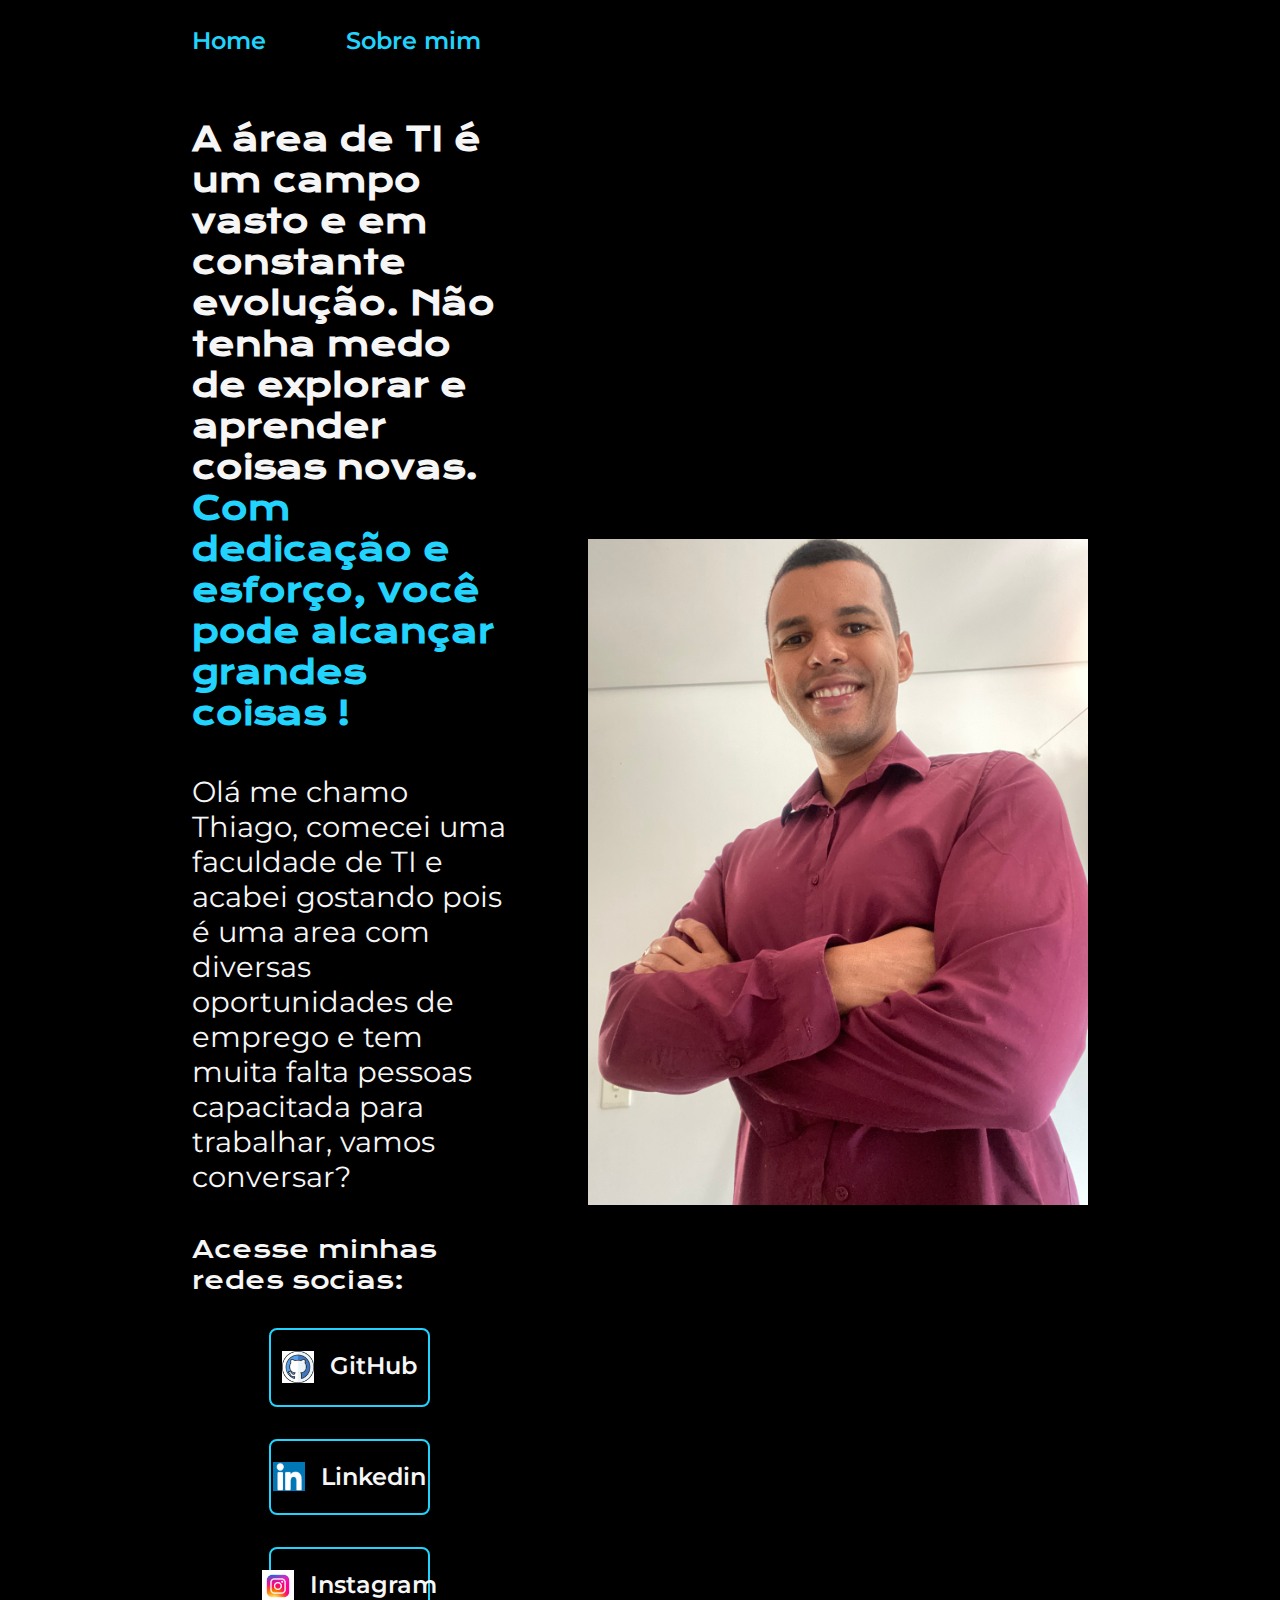
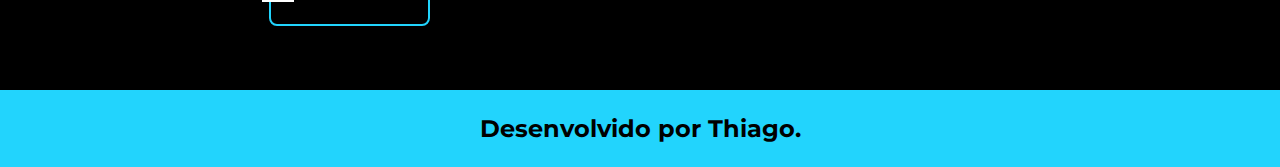
<file: index.html>
<!DOCTYPE html>
<html lang="pt-br">
<head>
    <meta charset="UTF-8">
    <meta name="viewport" content="width=device-width, initial-scale=1.0">
    <title>Portifolio</title>
    <link rel="stylesheet" href="./styles/style.css">
</head>
<body>
    <header class="cabecalho">
        <nav class="cabecalho__menu">
            <a class="cabecalho__menu__link" href="index.html">Home</a>
            <a class="cabecalho__menu__link" href="about.html">Sobre mim</a>
        </nav>
    </header>
    <main class="apresentacao">
        <section class="apresentacao__conteudo">
            <h1 class="apresentacao__conteudo__titulo">A área de TI é um campo vasto e em constante evolução. Não tenha medo de explorar e aprender coisas novas.
            <strong class="titulo-destaque">Com dedicação e esforço, você pode alcançar grandes coisas !</strong> </h1>
            <p class="apresentacao__conteudo__texto"> Olá me chamo Thiago, comecei uma faculdade de TI e acabei gostando pois é uma area com diversas oportunidades de emprego e tem muita falta pessoas capacitada para trabalhar, vamos conversar?</p>
            <div  class="apresentacao__links">
                <h2 class="apresentacao__links__subtitulo">Acesse minhas redes socias:</h2>
                    <a  class="apresentacao__links__navegacao" href="https://github.com/Thiagodossantos10">
                        <img src="./assest/lobgo.git.png" width="32px">            
                    GitHub
                    </a>
                    <a  class="apresentacao__links__navegacao" href="https://www.linkedin.com/in/thiago-dos-santos-995264110/">
                        <img src="./assest/logo.likedin.png" width="32px">             
                    Linkedin
                    </a>
                    <a  class="apresentacao__links__navegacao" href="https://instagram.com/thi.erika">
                        <img src="./assest/logo.inst.jpg" width="32px">             
                    Instagram
                </a>
            </div>
        </section>
        <img class="apresentscao__imagem" src="./assest/IMG_1527.JPG" width="500px" walt="Foto da Joana Santos programando.">
            
    </main>
    <footer class="rodape">
        <p>Desenvolvido por Thiago.</p> 
    </footer>

</body>
</html>
</file>
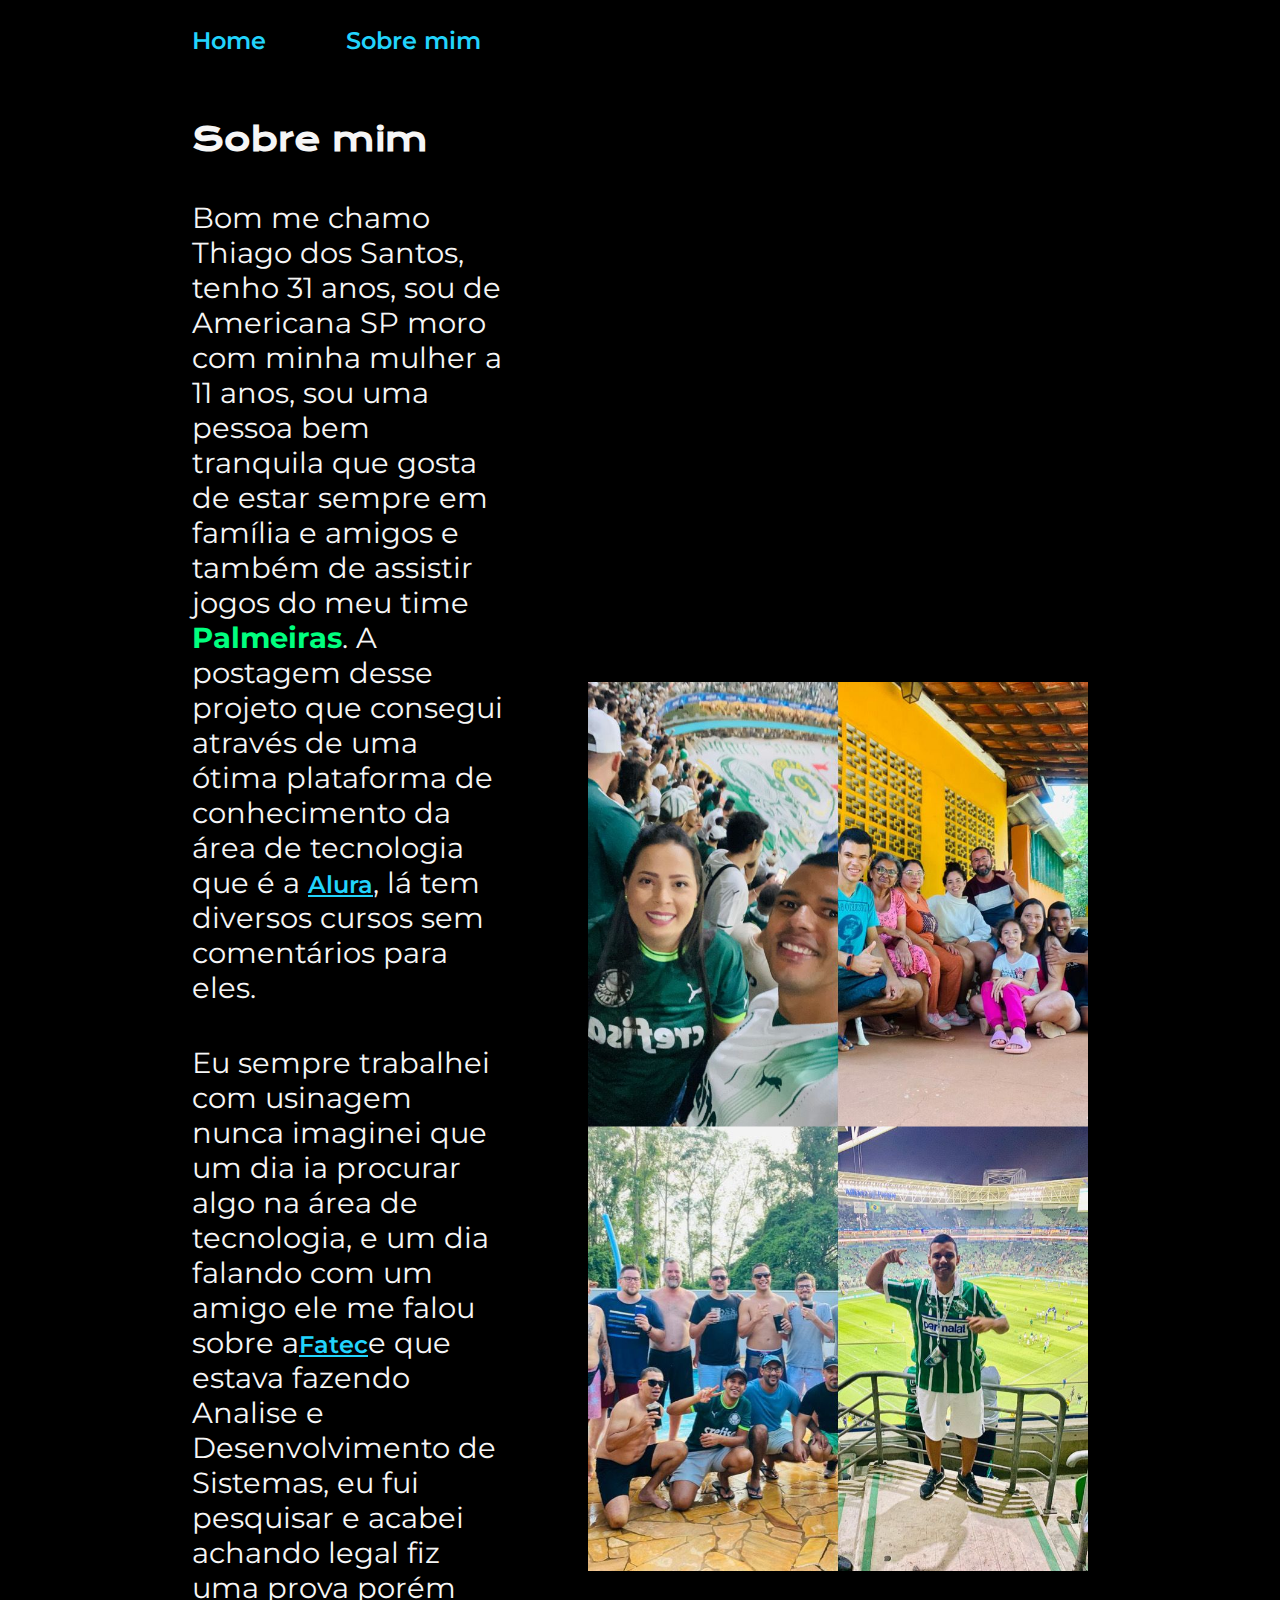
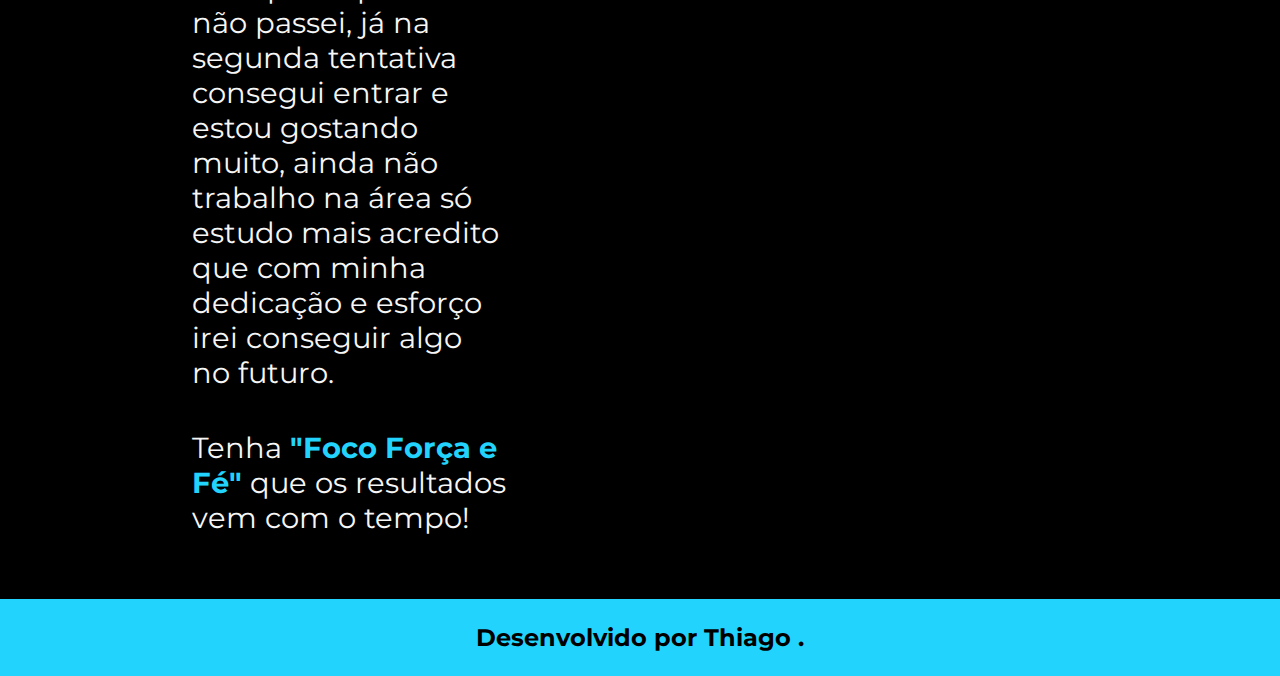
<file: about.html>
<!DOCTYPE html>
<html lang="pt-br">
<head>
    <meta charset="UTF-8">
    <meta name="viewport" content="width=device-width, initial-scale=1.0">
    <title>Sobre mim</title>
    <link rel="stylesheet" href="./styles/style.css">
</head>
<body>
    <header class="cabecalho">
        <nav class="cabecalho__menu">
            <a class="cabecalho__menu__link" href="index.html">Home</a>
            <a class="cabecalho__menu__link" href="about.html">Sobre mim</a>
        </nav>
    </header>
    <main class="apresentacao">
        <section class="apresentacao__conteudo">
            <h1 class="apresentacao__conteudo__titulo">Sobre mim</h1>
            <p class="apresentacao__conteudo__texto">Bom me chamo Thiago dos Santos, tenho 31 anos, sou de Americana SP moro com minha mulher a 11 anos, sou uma pessoa bem tranquila que gosta de estar sempre em família e amigos e também de assistir jogos do meu time <strong class="time">Palmeiras</strong>. A postagem desse projeto que consegui através de uma ótima plataforma de conhecimento da área de tecnologia que é a <a class="site__plataforma" href="https://www.alura.com.br/" >Alura</a>, lá tem diversos cursos sem comentários para eles. </p>
            <p class="apresentacao__conteudo__texto">   Eu sempre trabalhei com usinagem nunca imaginei que um dia ia procurar algo na área de tecnologia, e um dia falando com um amigo ele me falou sobre a<a class="site__escola" href="https://www.fatec.edu.br/">Fatec</a>e que estava fazendo Analise e Desenvolvimento de Sistemas, eu fui pesquisar e acabei achando legal fiz uma prova porém não passei, já na segunda tentativa consegui entrar e estou gostando muito, ainda não trabalho na área só estudo mais acredito que com minha dedicação e esforço irei conseguir algo no futuro.
            </p>
            <p class="apresentacao__conteudo__texto">Tenha <stron class="titulo-destaque">"Foco Força e Fé"</stron> que os resultados vem com o tempo!</p>
        </section>
        <img class="apresentscao__imagem" src="./assest/foto.jpeg" width="500px" alt="Foto da Joana Santos programando.">
    </main>
    <footer class="rodape">
        <p>Desenvolvido por Thiago .</p> 
    </footer>
</body>
</html>
</file>
<file: styles/style.css>
@import url('https://fonts.googleapis.com/css2?family=Krona+One&family=Montserrat:wght@400;600&display=swap');

:root {
    --cor-primaria: #000000;
    --cor-secundaria: #F6F6F6;
    --cor-terciaria: #22D4FD;
    --cor-hover: #272727;
    --cor-time: #00FF7F;

    --fonte-primaria: 'Krona One', sans-serif;
    --fonte-secundaria: 'Montserrat', sans-serif;
}

*{
    margin: 0;
    padding: 0;
}

body {
    box-sizing: border-box;
    background-color: var(--cor-primaria);
    color: var(--cor-secundaria);
}
.cabecalho{
    padding: 2% 0% 0% 15%;
}

.cabecalho__menu{
    display: flex;
    gap: 80px;
}
.cabecalho__menu__link{
    font-family: var(--fonte-secundaria);
    font-size: 1.5rem;
    font-weight: 600;
    color: var(--cor-terciaria);
    text-decoration: none;
}

.apresentacao {
    padding: 5% 15%;
    display: flex;
    align-items: center;
    justify-content: space-between;
    gap: 82px;
}

.apresentacao__conteudo {
    width: 50%;
    display: flex;
    flex-direction: column;                   
    gap: 40px;                                
}

.apresentacao__conteudo__titulo {
    font-family: var(--fonte-primaria);
    font-size: 2.00rem;
}

.titulo-destaque {
    color: var(--cor-terciaria);
    font-weight: bold; 
}

.apresentacao__conteudo__texto {
    font-size: 1.8rem;
    font-family: var(--fonte-secundaria);
}

.time {
    font-size: var(--fonte-primaria);
    font-family: var(--cor-time);
    color: var(--cor-time);
    font-weight: bold; 
}

.site__plataforma {
    font-family: var(--fonte-secundaria);
    font-size: 1.5rem;
    font-weight: 600;
    color: var(--cor-terciaria);
}

.site__escola {
    font-family: var(--fonte-secundaria);
    font-size: 1.5rem;
    font-weight: 600;
    color: var(--cor-terciaria);

}

.apresentacao__links{
    display: flex;
    flex-direction: column;
    justify-content: space-between;
    align-items: center;
    gap: 32px;
}

.apresentacao__links__subtitulo{
    font-family: var(--fonte-primaria);
    font-weight: 400;
    font-size: 1.5rem;
}

.apresentacao__links__navegacao {
    border: 2px solid var(--cor-terciaria);
    display: flex;
    justify-content: center;
    gap: 16px;
    width: 50%;                             
    text-align: center;                        
    border-radius: 8px;                         
    font-size: 1.5rem;                              
    font-weight: 600;                            
    padding: 21.5px 0;                        
    text-decoration: none;
    color: var(--cor-secundaria);                               
    font-family: var(--fonte-secundaria);    
}

.apresentacao__links__link:hover {
    background-color: var(--cor-hover);
}

.apresentacao__imagem {
    width: 50%;

}

.rodape {
    padding: 24px;
    color: var(--cor-primaria);
    background-color: var(--cor-terciaria);
    text-align: center;
    font-family: var(--fonte-secundaria);
    font-size: 1.5rem;
    font-weight: 400;
    font-weight: bold; 
}

@media (max-width: 1200px) {
    .cabecalho {
        padding: 10%;
    }

    .cabecalho__menu {
        justify-content: center;
    }

    .apresentacao {
        flex-direction: column-reverse;
        padding: 5%;
    }

    .apresentacao__conteudo{
        width: auto;
    }
}
</file>
